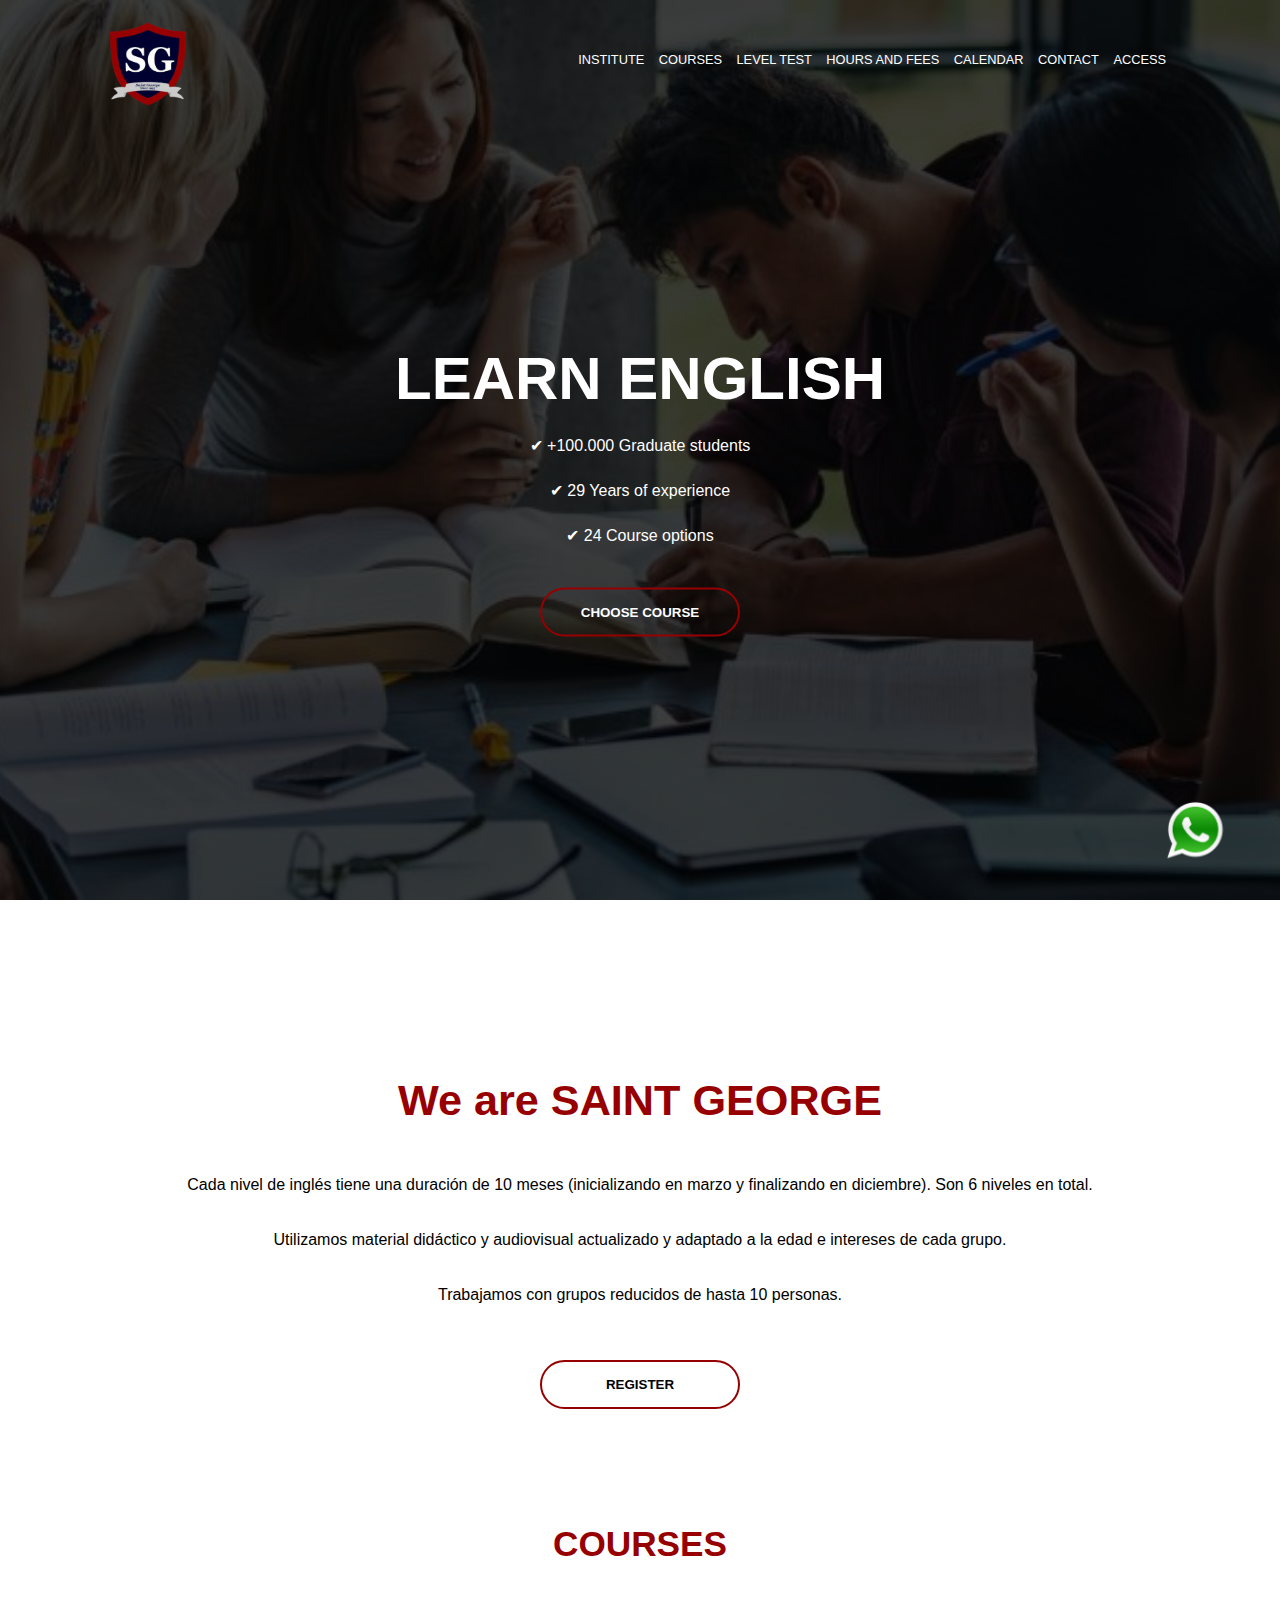
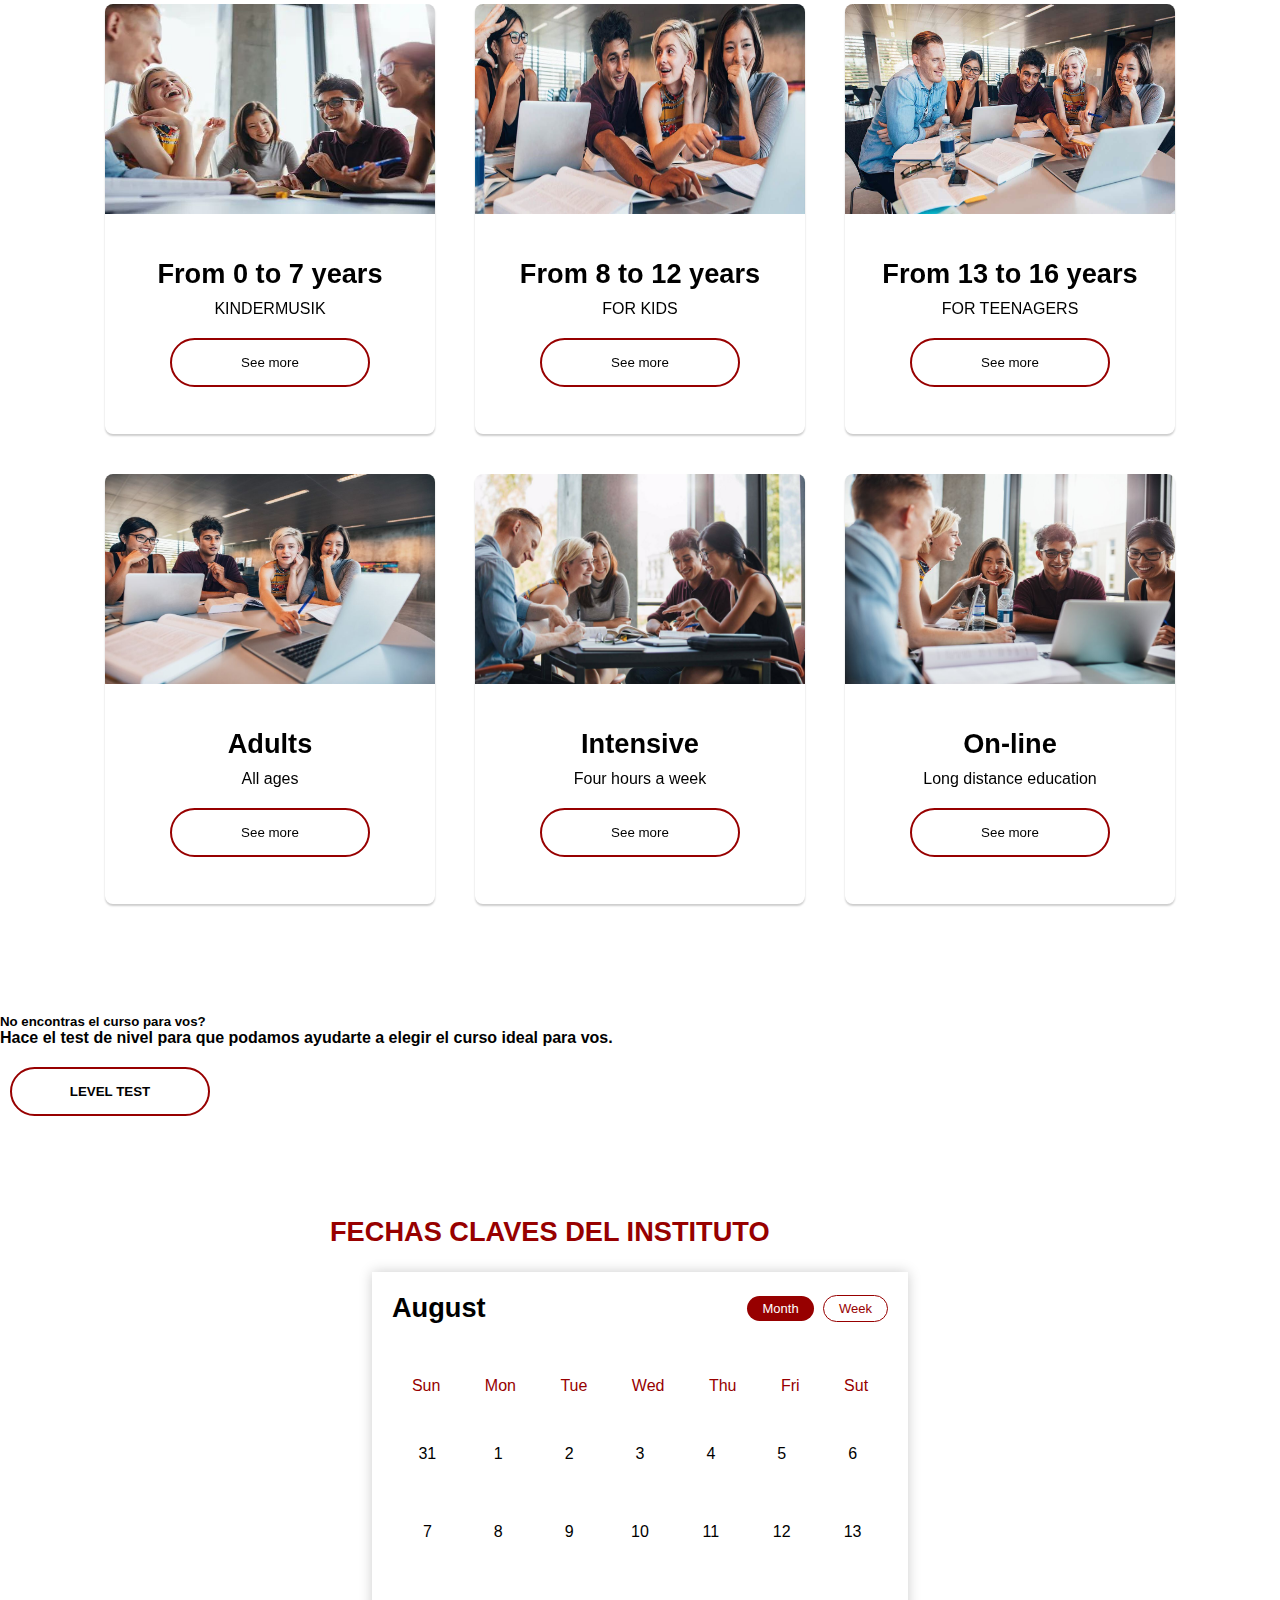
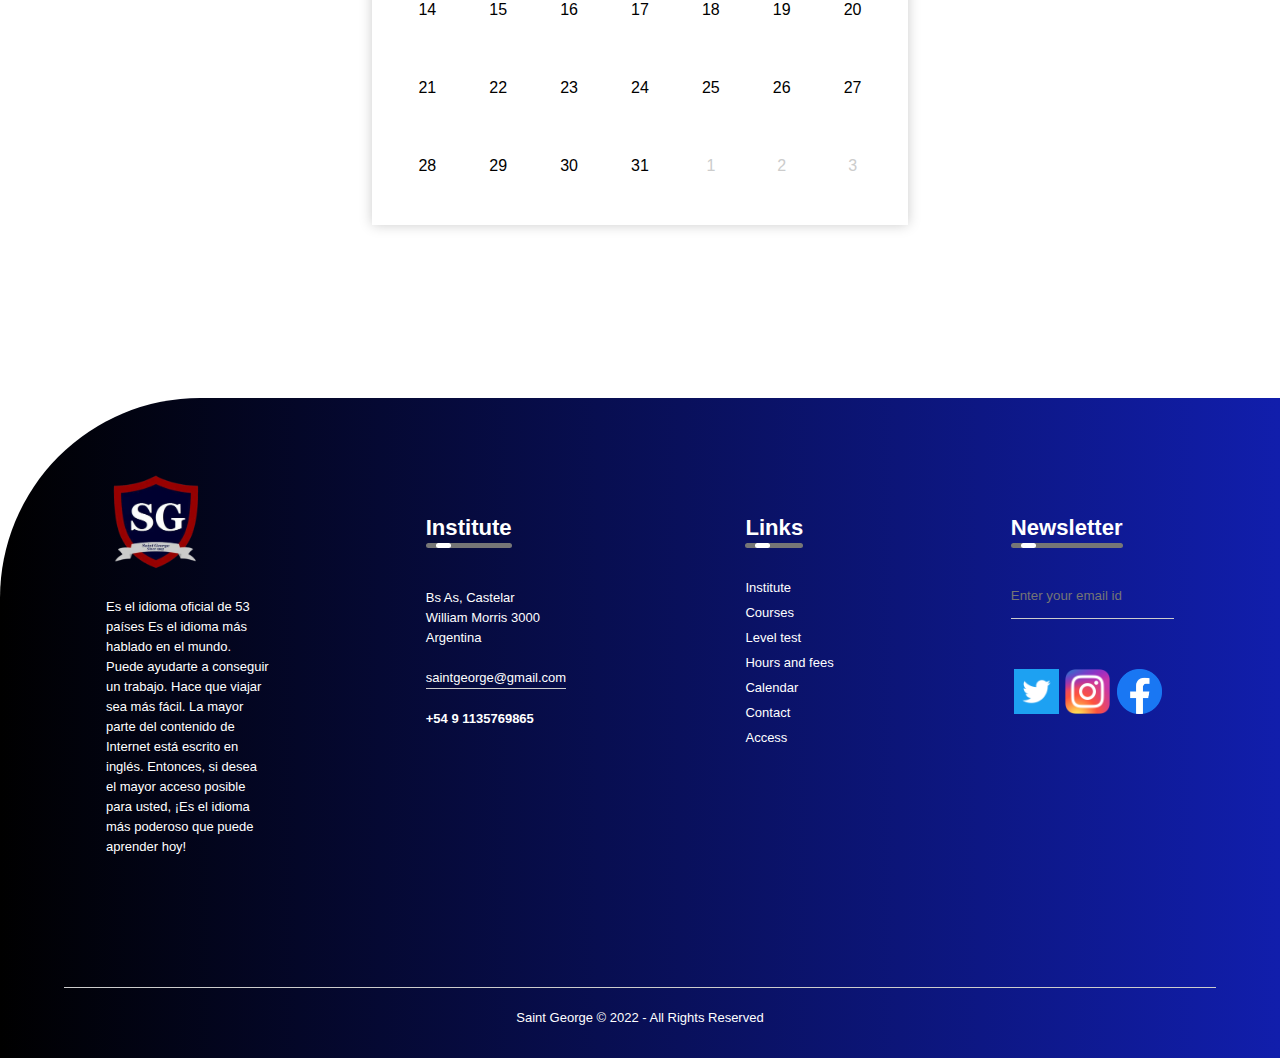
<file: index.html>
<!DOCTYPE html>
<html lang="en">
<head>
    <meta charset="UTF-8">
    <meta http-equiv="X-UA-Compatible" content="IE=edge">
    <meta name="viewport" content="width=device-width, initial-scale=1.0">
    <title>Saint George</title>
    <link rel="stylesheet" href="index.css">

</head>
<body>
    <div class="banner">
      <div class="navbar">
         <img src="img/logo.png" class="logo">
         <ul>
             <li><a href="#instituto">Institute</a></li>
             <li><a href="#nuestros-programas">Courses</a></li>
             <li><a href="#level-test">Level test</a></li>
             <li><a href="#nuestros-programas">Hours and fees</a></li> 
             <li><a href="#calendario">Calendar</a></li>
             <li><a href="#footer-footer">Contact</a></li>
             <li><a href="./loginyregistro/login/login.html">Access</a></li>
         </ul>

         <div class="burger">
            <img src="img/menuhamburguesa-removebg-preview.png" alt="">
         </div>
        
      </div>
      <div class="content">
       <h1>LEARN ENGLISH</h1>
       <p>✔ +100.000 Graduate students</p>
       <p>✔ 29 Years of experience</p>
       <p>✔ 24 Course options</p>
       <div class="buttonhdp">
           <button type="button"><span></span><a href="#nuestros-programas">CHOOSE COURSE</a></button>
       </div>
      </div>
    </div>

    <section id="instituto">
        <div class="container">
        <div class="texto">
        <h2>We are SAINT GEORGE</h2>
        <p>Cada nivel de inglés tiene una duración de 10 meses (inicializando en marzo y finalizando en diciembre). Son 6 niveles en total.</p>
        <p>Utilizamos material didáctico y audiovisual actualizado y adaptado a la edad e intereses de cada grupo.</p>
        <p>Trabajamos con grupos reducidos de hasta 10 personas.</p>
        <div>
            <button type="button" class="botoneshdps"><span></span>REGISTER</button>
        </div>
        <h3>COURSES</h3>
    </div>
    </div>
    </section>

    <section id="nuestros-programas"> 

        <div class="container">
          
        <div class="carta">

            <div class="face front">

                <img src="img/loloex.jpg" alt="">
                <h3>From 0 to 7 years</h3>
                <p>KINDERMUSIK</p>
                <button type="button" class="botoneshdps"><span></span><a href="">See more</a></button>

            </div>

            <div class="face back">
                <h3>KINDERMUSIK</h3>
                <p>Separados por edad y nivel de conocimientos, nuestros cursos infantiles acercan el idioma en forma divertida.</p>
                 <div class="link">
                    <button type="button" class="botonesback"><span></span><a href="">HOURS AND FEES</a></button> 
                 </div>
            </div>
        
        </div>

        <div class="carta">

            <div class="face front">

                <img src="img/pipip.jpg" alt="">
                <h3>From 8 to 12 years</h3>
                <p>FOR KIDS</p>
                <button type="button"class="botoneshdps"><span></span><a href="">See more</a></button>

            </div>


            <div class="face back">

                <h3>KIDS</h3>
                <p>Incorporar el idioma de forma divertida, separados por edad y nivel de conocimientos.</p>
                 <div class="link">
                    <button type="button" class="botonesback"><span></span><a href="">HOURS AND FEES</a></button> 
                 </div>

            </div>
            
        </div>

        <div class="carta">

            <div class="face front">

                <img src="img/pipiiiiiiix.jpg" alt="">
                <h3>From 13 to 16 years</h3>
                <p>FOR TEENAGERS</p>
                <button type="button" class="botoneshdps"><span></span><a href="">See more</a></button>

            </div>


             <div class="face back">

                <h3>TEENAGERS</h3>
                <p> Material permanentemente actualizado, focalizando en las demandas especiales de cada etapa del desarrollo. </p>
                 <div class="link">
                    <button type="button" class="botonesback"><span></span><a href="">HOURS AND FEES</a></button> 
                 </div>

            </div>
           
        </div>


        <div class="carta">

            <div class="face front">

            <img src="img/chihih.jpg" alt="">
            <h3>Adults</h3>
            <p>All ages</p>
            <button type="button"class="botoneshdps"><span></span><a href="">See more</a></button>

            </div>

            <div class="face back">

                <h3>ADULTS</h3>
                <p>Un equipo docente altamente calificado, material bibliográfico de última generación y tecnología en constante evolución.</p>
                 <div class="link">
                    <button type="button" class="botonesback"><span></span><a href="">HOURS AND FEES</a></button> 
                 </div>


            </div>

        </div>

        <div class="carta">

           <div class="face front">
            <img src="img/bgghy.jpg" alt="">
            <h3>Intensive</h3>
            <p>Four hours a week </p>
            <button type="button"class="botoneshdps"><span></span><a href="">See more</a></button>
           </div>

            
            <div class="face back">
                <h3>INTENSIVE</h3>
                <p>Adquirir habilidad de expresar opiniones y compartir ideas, en los más diversos contextos.</p>
                 <div class="link">
                    <button type="button" class="botonesback"><span></span><a href="">HOURS AND FEES</a></button> 
                 </div>
            </div>

        </div>

        <div class="carta">

            <div class="face front">

                <img src="img/bllll.jpg" alt="">
                <h3>On-line</h3>
                <p>Long distance education</p>
                <button type="button"class="botoneshdps" ><span></span><a href="">See more</a></button>

            </div>

            <div class="face back">

                <h3>ONLINE</h3>
                <p> La última tecnología aplicada a educación. </p>
                 <div class="link">
                    <button type="button" class="botonesback"><span></span><a href="">HOURS AND FEES</a></button> 
                 </div>

            </div>
           
        </div>

    </div>
    </section >

    <section id= "level-test">
     <div class="container">
            <h5>No encontras el curso para vos?</h5>
            <h4>Hace el test de nivel para que podamos ayudarte a elegir el curso ideal para vos.</h4>
            <button type="button" class="botoneshdps"><span></span>LEVEL TEST</button>
           <h3 class="fechas">FECHAS CLAVES DEL INSTITUTO</h3>
     </div>
    </section>

     <section class="sectioncaca" id="calendario">
        <div class="calender">
            <div class="month-week">
             <h3>August</h3>
               <div class="m_w">
                 <span>Month</span>
                 <span>Week</span>
               </div>
            </div>
            <div class="weeks">
                <span>Sun</span>
                <span>Mon</span>
                <span>Tue</span>
                <span>Wed</span>
                <span>Thu</span>
                <span>Fri</span>
                <span>Sut</span>
            </div>
            <div class="days">
                <span>31</span>
                <span>1</span>
                <span>2</span>
                <span>3</span>
                <span>4</span>
                <span>5</span>
                <span>6</span>
            </div>
            <div class="days">
                <span>7</span>
                <span>8</span>
                <span>9</span>
                <span>10</span>
                <span>11</span>
                <span>12</span>
                <span>13</span>
            </div>
            <div class="days">
                <span>14</span>
                <span>15</span>
                <span>16</span>
                <span>17</span>
                <span>18</span>
                <span>19</span>
                <span>20</span>
            </div>
            <div class="days">
                <span>21</span>
                <span>22</span>
                <span>23</span>
                <span>24</span>
                <span>25</span>
                <span>26</span>
                <span>27</span>
            </div>
            <div class="days">
                <span>28</span>
                <span>29</span>
                <span>30</span>
                <span>31</span>
                <span class="next-mont">1</span>
                <span class="next-mont">2</span>
                <span class="next-mont">3</span>
            </div>
        </div>
     </section>
        
<div class="boton">
    <a href="" class="btn-wpp" target="_blank">
        <img src="img/iconowpp.png" alt="" srcset="">
     </a>
</div>

    

<footer id="footer-footer">


    <div class="row">

          <div class="col">
             <img src="img/logo.png" class="logito">
             <p class="ggg">Es el idioma oficial de 53 países Es el idioma más hablado en el mundo. Puede ayudarte a conseguir un trabajo. Hace que viajar sea más fácil. La mayor parte del contenido de Internet 
                está escrito en inglés. Entonces, si desea el mayor acceso posible para usted, ¡Es el idioma más poderoso que puede aprender hoy! </p>
          </div>
          <div class="col">
            <h3>Institute <div class="underline"><span></span></div></h3>
            <p>Bs As, Castelar</p>
            <p>William Morris 3000</p>
            <p>Argentina</p>
            <p class="email-id">saintgeorge@gmail.com</p>
            <h4>+54 9 1135769865</h4>
          </div>
          <div class="col">
               <h3>Links <div class="underline"><span></span></div></h3>
               <ul>
                 <li><a href="#instituto">Institute</a></li>
                 <li><a href="#nuestros-programas">Courses</a></li>
                 <li><a href="#level-test">Level test</a></li>
                 <li><a href="#nuestros-programas">Hours and fees</a></li>
                 <li><a href="#calendario">Calendar</a></li>
                 <li><a href="#footer-footer">Contact</a></li>
                 <li><a href="loginyregistro/login/login.html">Access</a></li>
               </ul>

          </div>
          <div class="col">
            <h3>Newsletter <div class="underline"><span></span></div></h3>
            <form >
                <!-- aca y abajo iban los iconos y adentro de button -->
                <input type="email" placeholder="Enter your email id" required>
                <button type="submit"> </button>
            </form>

             <div class="social-icons">
                <img src="img/logotw.png" alt="" srcset="">
                <img src="img/Instagramlogo.webp" alt="" srcset="">
                <img src="img/logoface.webp" alt="" srcset="">
             </div>

          </div>


    </div>
<hr>
<p class="copy">Saint George © 2022 - All Rights Reserved </p>

</footer>



</body>
</html>
</file>
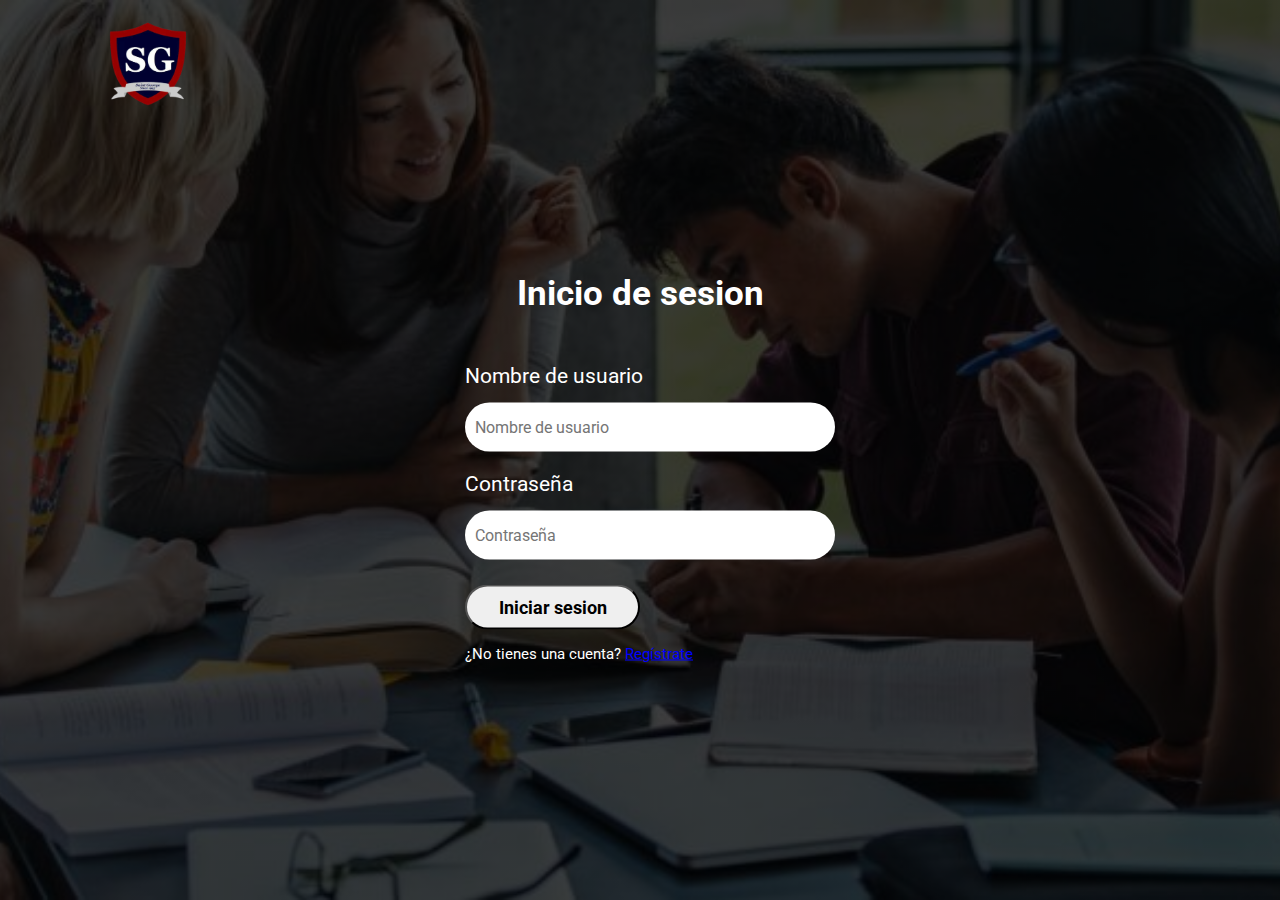
<file: loginyregistro/login/login.html>
<!DOCTYPE html>
<html lang="en">
<head>
    <meta charset="UTF-8">
    <meta http-equiv="X-UA-Compatible" content="IE=edge">
    <meta name="viewport" content="width=device-width, initial-scale=1.0">
    <link rel="stylesheet" href="style.css">
    <link rel="preconnect" href="https://fonts.googleapis.com">
<link rel="preconnect" href="https://fonts.gstatic.com" crossorigin>
<link href="https://fonts.googleapis.com/css2?family=Roboto:wght@500&display=swap" rel="stylesheet">
    <title>Inicio de sesion</title>
</head>
<body>

    <div class="navbar">
        <img src="img2/loguchi.png" class="logo">
     </div>


    <div class="login-form">
        <h1>Inicio de sesion</h1>
        <form action="#" method="post">
           <p>Nombre de usuario</p>
            <input type="text" name="user" placeholder="Nombre de usuario">
            <p>Contraseña </p>
            <input type="password" name="password" placeholder="Contraseña">
            <button type="submit">Iniciar sesion</button>
            <div class="registro">
            <p>¿No tienes una cuenta? <a href="../registro/registro.html">Regístrate</a></p>
            </div>
           
        </form>
    </div>
</body>
</html>
</file>
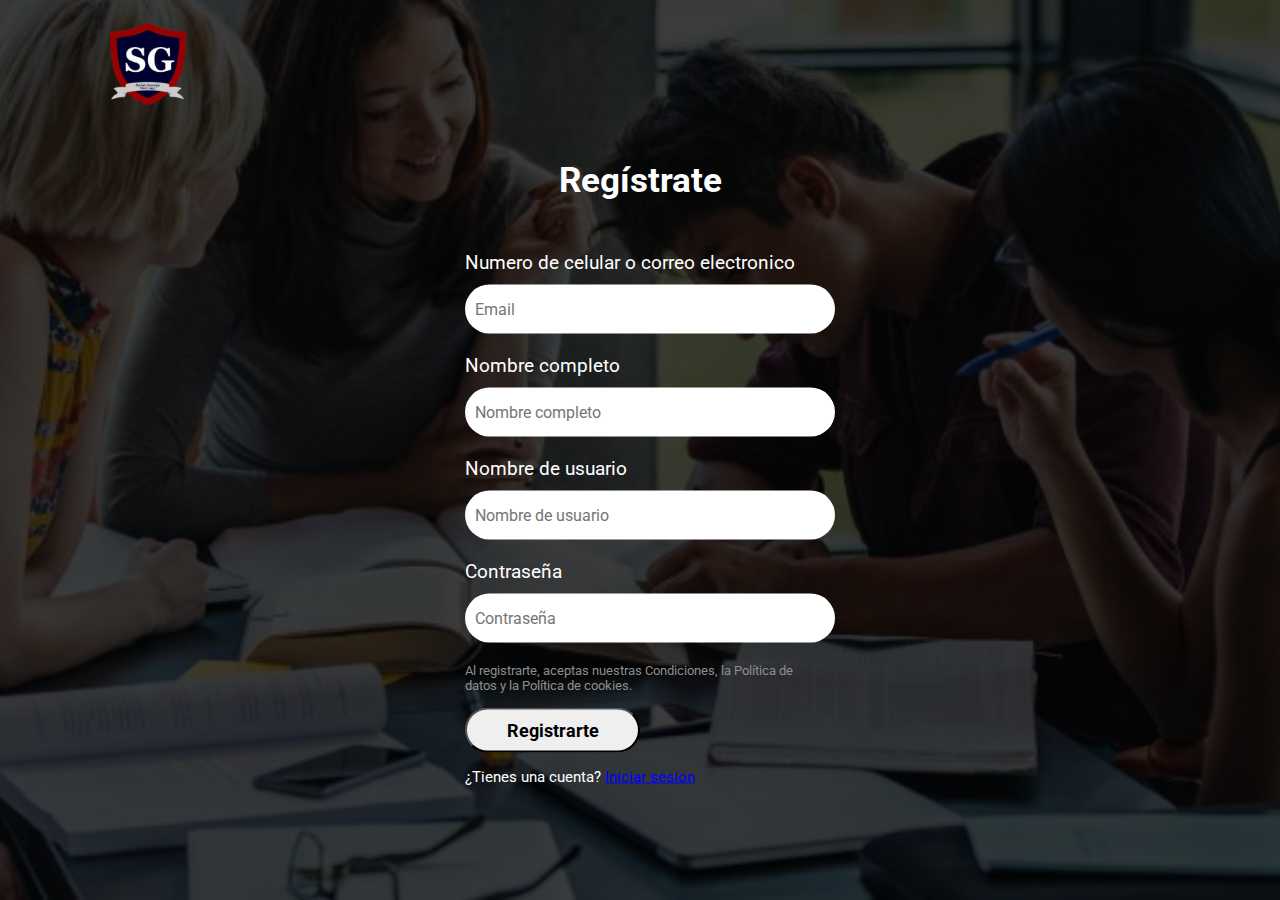
<file: loginyregistro/registro/registro.html>
<!DOCTYPE html>
<html lang="en">
<head>
    <meta charset="UTF-8">
    <meta http-equiv="X-UA-Compatible" content="IE=edge">
    <meta name="viewport" content="width=device-width, initial-scale=1.0">
    <link rel="stylesheet" href="style.css">
    <link rel="preconnect" href="https://fonts.googleapis.com">
<link rel="preconnect" href="https://fonts.gstatic.com" crossorigin>
<link href="https://fonts.googleapis.com/css2?family=Roboto:wght@500&display=swap" rel="stylesheet">
    <title>Regístrate</title>
</head>
<body>

    <div class="navbar">
        <img src="img1/loguchidos.png" class="logo">
     </div>

    <div class="login-form">
        <h1>Regístrate</h1>
        <form action="#" method="post">

            <p>Numero de celular o correo electronico</p>
            <input type="text" name="user" placeholder="Email">

           <p>Nombre completo </p>
            <input type="text" name="user" placeholder="Nombre completo">

            <p>Nombre de usuario</p>
            <input type="text" name="user" placeholder="Nombre de usuario">

            <p>Contraseña </p>
            <input type="password" name="password" placeholder="Contraseña">
            <div class="ggg">
                <p>Al registrarte, aceptas nuestras Condiciones, la Política de datos y la Política de cookies.</p>
            </div>
           
            <button type="submit">Registrarte</button>
            <div class="registro">
            <p>¿Tienes una cuenta? <a href="../login/login.html">Iniciar sesion</a></p>
            </div>
           
        </form>
    </div>
</body>
</html>
</file>
<file: index.css>
* {
    margin: 0;
    padding: 0;
    font-family: sans-serif;
}
html{
    scroll-behavior: smooth;
}
.banner{
    width: 100%;
    height: 100vh;
    background-image: linear-gradient(rgba(0,0,0,0.75),rgba(0,0,0,0.75)),url(img/jpjpx.jpg);
    background-size: cover;
    background-position: center;
}

.navbar {
    width: 85%;
    margin:auto;
    padding-top: 0px;
    padding-right: 40px;
    padding-left: 14px;
    display: flex;
    align-items: center;
    justify-content: space-between;
}

.logo{
    width: 90px;
    padding: 20px;
    cursor: pointer;
}

ul{
    margin-top: -10px;
}

.navbar ul li{
    list-style: none;
    display: inline-block;
    margin: 5px;
    position: relative;
}
.navbar ul li a{
    text-decoration: none;
    color: #fff;
    font-size: 0.8em;
    text-transform: uppercase;
}

.navbar ul li::after{
    content: '';
    height: 3px;
    width: 0;
    background: #970000;
    position: absolute;
    left: 0;
    bottom: -5px;
    transition: 0.5s;

}
.navbar ul li:hover::after{
width: 100%;
}

.content{
    width: 100%;
    position: absolute;
    top: 50%;
    transform: translateY(-50%);
    text-align: center;
    color: #fff;
}

.content h1{
    font-size: 60px;
    margin-top: 100px;
}

.content p{
    margin: 20px auto;
    font-weight: 100;
    line-height: 25px;
    text-align: center;
}

.buttonhdp button{
    width: 200px;
    padding: 15px 0;
    text-align: center;
    margin: 20px 10px;
    border-radius: 25px;
    font-weight: bold;
    border: 2px solid #970000;
    background: transparent;
    color: #fff;
    cursor: pointer;
    position: relative;
    overflow: hidden;
}
.buttonhdp span{
    background: #970000;
    color: #fff;
    height: 100%;
    width: 0;
    border-radius: 25px;
    position: absolute;
    left: 0;
    bottom: 0;
    z-index: -1;
    transition: 0.5s;
    
}
.buttonhdp button:hover span{
    width: 100%;
    
  
    
}
.buttonhdp  button:hover{
    border:none;
  
}

.buttonhdp a{
    color: #fff;
    text-decoration: none;
}


.botoneshdps{
    width: 200px;
    padding: 15px 0;
    text-align: center;
    margin: 20px 10px;
    border-radius: 25px;
    font-weight: bold;
    border: 2px solid #970000;
    background: transparent;
    color: black;
    cursor: pointer;
    position: relative;
    overflow: hidden;
}
 .botoneshdps span{
    background: #970000;
    color: #fff;
    height: 100%;
    width: 0;
    border-radius: 25px;
    position: absolute;
    left: 0;
    bottom: 0;
    z-index: -1;
    transition: 0.5s;
    
}

.botoneshdps:hover span{
    width: 100%;
}

.botoneshdps:hover{
    border:none;
    color: #fff;
  
}

.botoneshdps a{
   color: black;
}

.botoneshdps:hover a{
    color: #fff;
}

h2{font-size: 2em;}
h3{font-size: 1.7em}
p{font-size: 1em;}

.container{
    max-width: 1400px;
    margin: auto;
}

#instituto .container{
    text-align: center;
    padding: 100px 12px 20vh;
   
}


#instituto h2{
    color: #970000;
    margin-bottom: -40px;
    font-size: 2.7em;
    line-height: 20px;
}

#instituto h3{
    color: #970000;
    font-size: 2.2em;
    line-height: 80px;
    margin-top: 75px;
    margin-bottom: -35px;
}

.container h2{
    padding: 90px 12px;
}

.texto p{
    margin-top: -15px;
    margin-bottom: 20px;
    font-weight: 100;
    line-height: 50px;
    text-align: center;
}



#nuestros-programas .container {
    width: 100%;
    max-width: 1200px;
    height: 430px;
    display: flex;
    flex-wrap: wrap;
    justify-content: center;
    margin: auto;
    margin-top: -145px;
}

.container .carta{
    width: 330px;
    height: 430px;
    border-radius: 8px;
    box-shadow: 0 2px 2px rgba(0,0,0,0.2);
    overflow: hidden;
    margin: 20px;
    text-align: center;
    transition: all 0.25s;
    position: relative;
}


.carta .face{
    position: absolute;
    backface-visibility: hidden;
    overflow: hidden;
    transition: .5s;
}

.carta .front{
    transform: perspective(600px) rotateY(0deg);
   
}

.carta .back{

    transform: perspective(600px) rotateY(180deg);
    background: #970000;
    height: 51vh;
    padding: 10;
    margin-top: -30px;
    color: #fff;
    display: flex;
    flex-direction: column;
    justify-content: space-evenly;
    

}

.carta:hover .front{
    transform: perspective(600px) rotateY(180deg)
 }

 .carta:hover .back{
    transform: perspective(600px) rotateY(360deg)
   
}








.botonesback {
    width: 200px;
    padding: 15px 0;
    text-align: center;
    margin: 20px 10px;
    border-radius: 25px;
    font-weight: bold;
    border: 2px solid #fff;
    background: transparent;
    color: #fff;
    cursor: pointer;
    position: relative;
    overflow: hidden;
}

.botonesback span{
    background: #fff;
    color: #970000;
    height: 100%;
    width: 0;
    border-radius: 25px;
    position: absolute;
    left: 0;
    bottom: 0;
    z-index: -1;
    transition: 0.5s;
}

.botonesback:hover span{
    width: 100%;
}

.botonesback:hover{
    border:none;
    color: #970000;
  
}

.botonesback a{
   color: #fff;
}

.botonesback:hover a{
    color: #970000;
}



.container .carta:hover{
  transition: translateY(-15px);
  box-shadow: 0 12px 16px rgba(0,0,0, 0.2);
}

.container .carta img {
    width: 330px;
    height: 210px;
}

.container .carta h3{
    font-weight: 600;
    margin-top: 40px;
}

.container .carta p{
    padding: 0 1rem;
    font-size: 16px;
    font-weight: 300;
    margin-top: 10px;
}

.container .carta a {
    font-weight: 500;
    text-decoration: none;
   
}

#level-test .container{
    margin-top: 600px;
    margin-right: 105px;
    margin-bottom: -170px;
}

#level-test h3{
    margin-top: 80px;
    margin-left: 330px;
}

.sectioncaca{
    display: flex;
    justify-content: center;
    align-items: center;
    width: 100%;
    height: 100vh;

}


.calender {
    padding:  20px;
    box-shadow: 0 0 12px #ccc;
}

.month-week{
    display: flex;
    justify-content: space-between;
    align-items: center;
    margin-bottom: 53px;
}

.month-week span{
    font-size: 13px;
    margin-left: 5px;
    background-color: #970000;
    color: #fff;
    padding: 5px 15px;
    border-radius: 50px;
    cursor: pointer;
}

.month-week span:last-child {
    background-color: transparent;
    color: #970000;
    border: 1px solid #970000;

}

.weeks {
   margin-bottom: 20px;
}

.weeks span{
 padding: 20px ;
 color: #970000;
}



.days {
    display: flex;
}

.days span {
  width: 14.30%;
    text-align: center;
    padding: 30px 20px;
    cursor: pointer ;
    position: relative;
    z-index: 1;
    transition: .5s;
}

.days span:not(.next-mont)::before{
    content: "";
    position: absolute ;
    top: 50%;
    left:50%;
    transform: translate(-50% , -50%);
    width: 40px;
    height: 40px;
    background-color: #970000;
    border-radius: 100%;
    z-index: -1;
    opacity: 0;
    transition: .5s;
}

.days span:not(.next-mont):hover{
    color: #fff;
}

.days span:not(.next-mont):hover::before{
    opacity: 1;
}



.next-mont{
    color:#ccc !important;
    cursor: not-allowed !important;
}

.fechas{
    margin-top: 55px;
    margin-bottom: 20px;
    margin-left: 370px;
    color: #970000;
}

footer{
    width: 100%;
    bottom: 0;
    background: linear-gradient(to right, #000000, #111eac );
    color: #fff;
    padding: 60px 0 30px;
    border-top-left-radius: 200px;
    font-size: 13px;
    line-height: 20px;
}

.ggg{
margin-bottom: 100px;
}

.row{
width: 85%;
margin: auto;
display: flex;
flex-wrap: wrap;
align-items: flex-start;
justify-content: space-between;
}

.col{
flex-basis: 15%;
padding: 10px;
}

.col:nth-child(3) {
    flex-basis: 10%;
     }
     
 

.logito{
width: 100px;
margin-top: 5px;
margin-bottom: 20px ;
}

.col h3{
    position: relative;
    margin-top: 50px;
    width: fit-content;
    margin-bottom: 50px;
    
}

.email-id{
    width: fit-content;
    border-bottom: 1px solid #ccc;
    margin: 20px 0;
}

 footer ul li{
 list-style: none;
 margin-bottom: 5px;
}

footer ul li a {
    text-decoration: none;
    color: #fff;
}

form{
    padding-bottom: 15px;
    display: flex;
    align-items: center;
    justify-content: space-between;
    border-bottom: 1px solid #ccc;
    margin-bottom: 50px;
 
}

form input{

    width: 100%;
    background: transparent;
    color: #ccc;
    border: 0;
    outline: none;


}

form button{
    background: transparent;
    border: 0;
    outline: none;
    cursor: pointer;

    
}


hr{
    width:90%;
    border: 0;
    border-bottom: 1px solid #ccc;
    margin: 20px auto;

}

.copy{
    text-align: center;

}

.underline{
    width: 100%;
    height: 5px;
    background: #767676;
    border-radius: 3px;
    position: absolute;
    top: 25px;
    left: 0;
    overflow: hidden;

}

.underline span{
    width: 15px;
    height: 100%;
    background: #fff;
    border-radius: 3px;
    position: absolute;
    top: 0;
    left: 10px;
    animation: moving 2s linear infinite;
}



.social-icons img{

   width: 45px;
   margin-left: 3px;
}

.burger{
    display: none;
}

.boton img{
    width: 60px;
    position: fixed;
    height: 60px;
    line-height: 55px;
    bottom:40px;
    right: 55px;
}

@keyframes moving{
    0%{
        left: -20px;
    }

    100%{
        left: 100%;
    }
} 


@media screen and (max-width: 858px){
    
 .navbar{
 height: 95px;
 }

 .burger{
    display: flex;
    
}

.burger img{
    width: 100px;
    margin-top: 15px;
}

.navbar ul li{
    position: fixed;
    width: 100vw;
    height: calc(100% - 95px);
    background: #111eac;
    top: -100vh;
    text-align: center;
    transition: all .4s;
    flex-direction: column;
}


}


@media (max-width: 700px){
    footer{
        bottom: unset;
    }

    .col{
        flex-basis: 100%;
        }
        
    .col:nth-child(3) {
        flex-basis: 100%;
        }
             

     #instituto h2{
     color: #970000;
     font-size: 2.7em;
     line-height: 70px;
     top: 30px;
     }
        
     
     #level-test .container{
     height: 50vh;
     margin-top: 290vh;
     margin-right: 105px;
     margin-bottom: -170px;
     padding: 50px;
     text-align: start;
     
     
     }


     #level-test  h4 h5{
        padding: 20px;
        line-height: 100px;
        margin-bottom: auto;
        margin-top: auto;
       
       }


     #level-test h3{
        width: 100%;
        margin-left: auto;
        padding-left: 50px;
        text-align: center;
     }

     .sectioncaca{
       display: flex;
      justify-content: center;
      align-items: center;
      width: 100%;
      height: 100vh;
     }

     
}

@media (max-width: 1200px){
    #level-test .container{
        margin-top: 190vh;
    }
}
</file>
<file: loginyregistro/login/style.css>
*{
    padding: 0;
    margin: 0;
   font-family:'Roboto', sans-serif;
}


body{
   width: 100%;
   height: 100vh;
   background-image: linear-gradient(rgba(0,0,0,0.75),rgba(0,0,0,0.75)),url(img2/background.jpg); 
   background-size: cover;
   background-position: center;
}


.navbar {
    width: 85%;
    margin:auto;
    padding-top: 0px;
    padding-right: 40px;
    padding-left: 14px;
    
    
}

.logo{
    width: 90px;
    padding: 20px;
    cursor: pointer;
}



.login-form{

  width: 350px;
  top: 50%;
  left: 50%;
  transform: translate(-50%, -50%);
  position: absolute;
  color: #fff;
  

}

.login-form h1{
    font-size: 35px;
    text-align: center;
  color:#fff;
 
    margin: 50px 0;
}


.login-form p{
    font-size: 1.3em;
    margin-bottom: 15px;
    margin-top: 20px;
}

.login-form input{
   font-size: 16px; 
   width: 100%;
   padding: 15px 10px;
   border: 0;
   outline: none;
   border-radius: 150px;
}

.login-form button{

   font-size: 18px;
   font-weight: bold;
   margin: 25px 0;
   padding: 10px 15px;
   width: 50% ;
   border-radius: 150px;
}


.login-form button:hover{
    cursor: pointer;
    background:#970000 ;
    color: #fff;
    border: none;
}

.login-form input:hover{

    background:#970000 ;
    color: #fff;
    border: none;
}

.login-form input:hover::placeholder{
    color: #970000;
}


.login-form input:hover p {
   
    color: #fff;
    
}

.registro p{
    font-size: 15px;
    margin-top: -10px;
}

.registro a{
   color: blue;
}
</file>
<file: loginyregistro/registro/style.css>
*{
    padding: 0;
    margin: 0;
   font-family:'Roboto', sans-serif;
}


body{
   width: 100%;
   height: 100vh;
   background-image: linear-gradient(rgba(0,0,0,0.75),rgba(0,0,0,0.75)),url(img1/background1.jpg); 
   background-size: cover;
   background-position: center;
}

.navbar {
    width: 85%;
    margin:auto;
    padding-top: 0px;
    padding-right: 40px;
    padding-left: 14px;
    
    
}

.logo{
    width: 90px;
    padding: 20px;
    cursor: pointer;
}


.login-form{

  width: 350px;
  top: 50%;
  left: 50%;
  transform: translate(-50%, -50%);
  position: absolute;
  color: #fff;
  

}

.login-form h1{
    font-size: 35px;
    text-align: center;
  color:#fff;
 margin: 50px 0;
}


.login-form p{
    font-size: 1.2em;
    margin-bottom: 5px;
    margin-top: 20px;
}

.login-form input{
   font-size: 16px; 
   width: 100%;
   padding: 15px 10px;
   border: 0;
   outline: none;
   border-radius: 150px;
   margin-top: 6px;
}

.login-form button{

   font-size: 18px;
   font-weight: bold;
   margin: 25px 0;
   padding: 10px 15px;
   width: 50% ;
   border-radius: 150px;
}


.login-form button:hover{
    cursor: pointer;
    background:#970000 ;
    color: #fff;
    border: none;
}

.login-form input:hover{

    background:#970000 ;
    color: #fff;
    border: none;
    
}


.login-form input:hover::placeholder{
    color: #970000;
}

.login-form input:hover p {
   
    color: #fff;
    
}

.registro p{
    font-size: 15px;
    margin-top: -10px;
}

.registro a{
   color: blue;
}


.ggg p{
    margin-top: 20px;
    margin-bottom: -10px;
    color: #8e8e8e;
    font-size: 13px;
    
}
</file>
